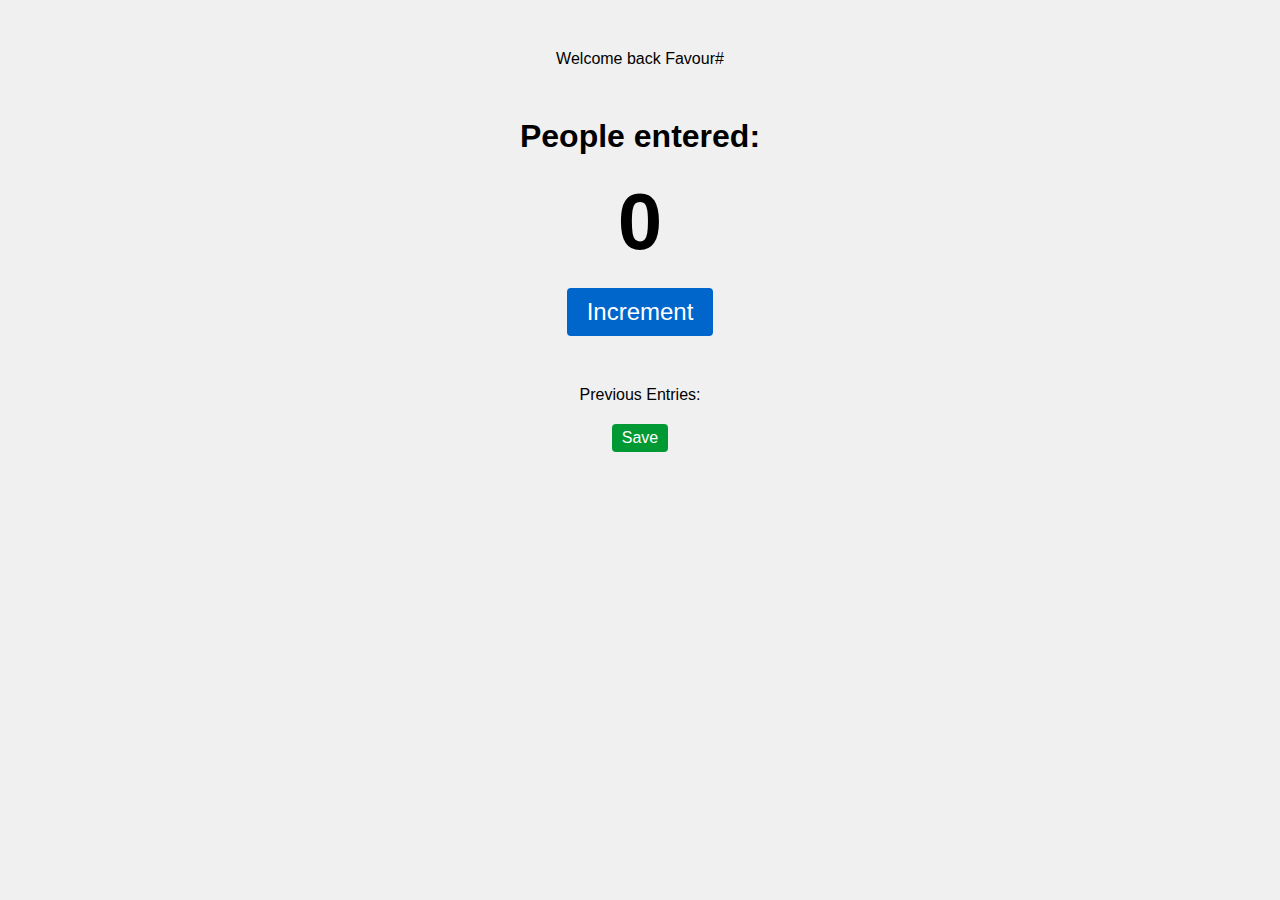
<file: index.html>
<html>
    <head>
        <link rel="stylesheet" href="index.css">
    </head>
    <body>
        <p id="welcome-el"></p>
        <h1>People entered:</h1>
        <h2 id='count-el'>0</h2>
        <button id="increment-btn" onclick="increment()">Increment</button>
        <script src='index.js'></script>
        <p id="save-el">Previous Entries: </p>
        <button id="save-btn" onclick="save()">Save</button>
    </body>
</html>
</file>
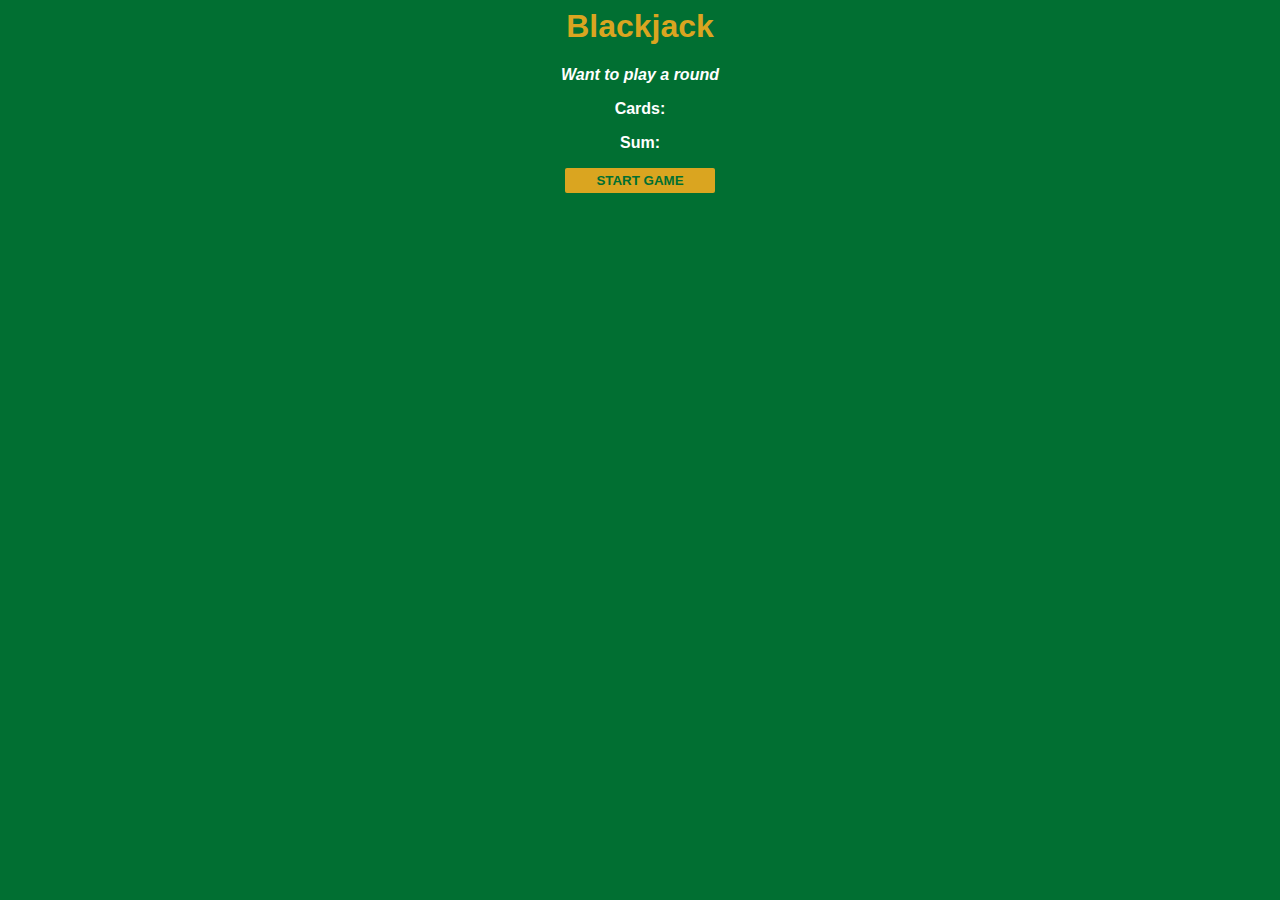
<file: blackjack.html>
<html>
    <head>
<link rel="stylesheet" href="blackjack.css">
    </head>
    <body>
        <h1>Blackjack</h1>
        <p id="message-el">Want to play a round</p>
        <p>Cards:</p>
        <p>Sum:</p>
        <button id="start-btn" onclick="start()">START GAME</button>
        <script src="blackjack.js"></script>
    </body>
</html>
</file>
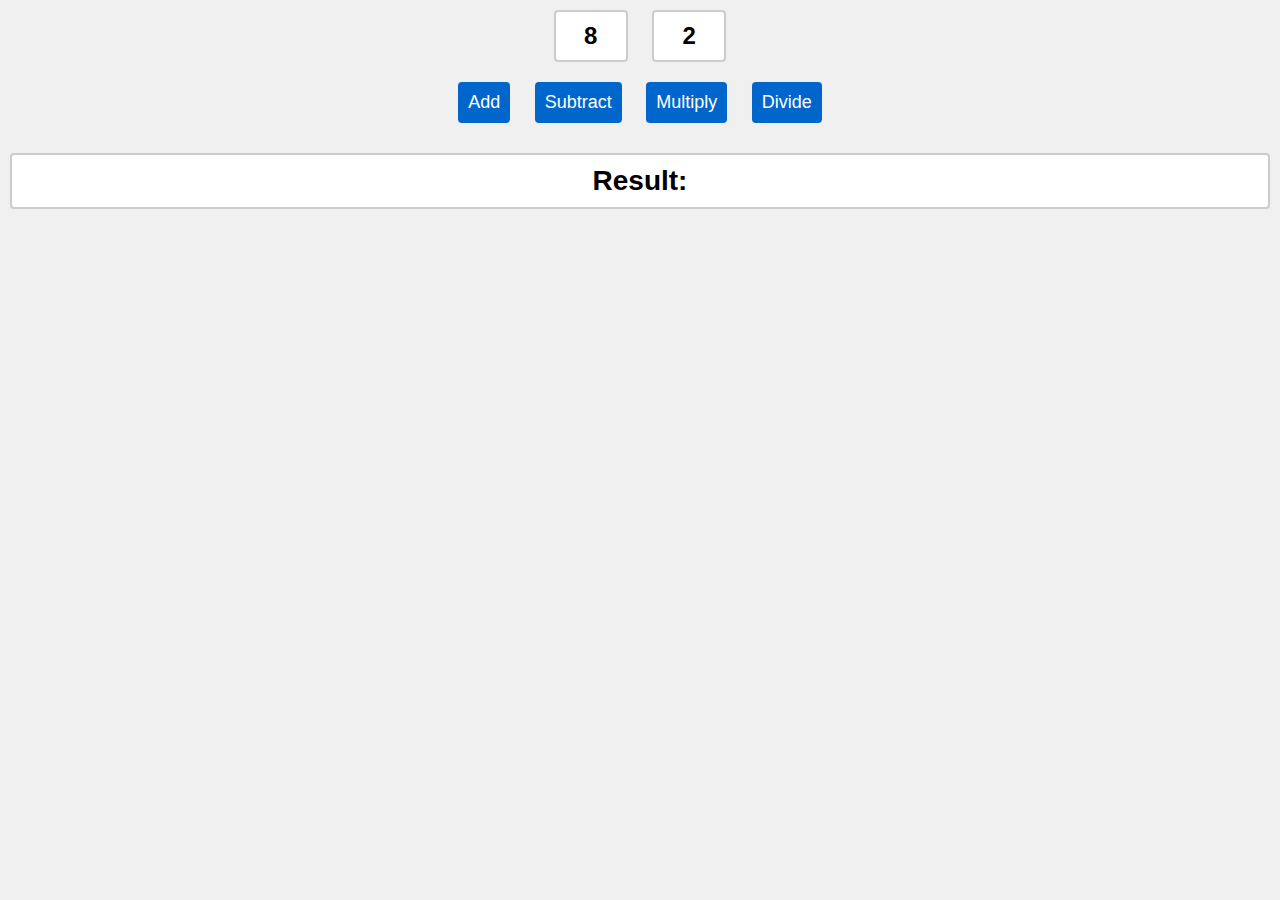
<file: fun.html>
<html>
    <head>
        <link rel="stylesheet" href="fun.css">
    </head>
    <body>
        <span id="num1-el"></span>
        <span id="num2-el"></span>
        <br>
        <button onclick="add()">Add</button>
        <button onclick="sub()">Subtract</button>
        <button onclick="mut()">Multiply</button>
        <button onclick="div()">Divide</button>
        <br>
        <span id="sum-el">Result: </span>
        <script src="fun.js"></script>
    </body>
</html>
</file>
<file: index.css>
body {
    font-family: Arial, sans-serif;
    background-color: #f0f0f0;
  }
  
  h1 {
    text-align: center;
    margin-top: 50px;
  }
  
  h2 {
    font-size: 80px;
    text-align: center;
    margin-top: 20px;
    margin-bottom: 20px;
  }
  
  #increment-btn {
    display: block;
    margin: 0 auto;
    font-size: 24px;
    padding: 10px 20px;
    background-color: #0066cc;
    color: #fff;
    border: none;
    border-radius: 4px;
    cursor: pointer;
  }
  
  #increment-btn:hover {
    background-color: #0059b3;
  }
  
  #save-btn {
    display: block;
    margin: 20px auto;
    font-size: 16px;
    padding: 5px 10px;
    background-color: #009933;
    color: #fff;
    border: none;
    border-radius: 4px;
    cursor: pointer;
  }
  
  #save-btn:hover {
    background-color: #00802b;
  }
  
  #welcome-el, #save-el {
    text-align: center;
    margin-top: 50px;
  }
</file>
<file: blackjack.css>
body{
    background-color: #016f32;
    font-family: 'Trebuchet MS', 'Lucida Sans Unicode', 'Lucida Grande', 'Lucida Sans', Arial, sans-serif;
    text-align: center;
    color: white;
    font-weight: bold;
}
h1{
    color: goldenrod;
}
#message-el {
    font-style: italic;
}
button{
    color: #016f32;
    width: 150px;
    background: goldenrod;
    padding-top: 5px;
    padding-bottom: 5px;
    font-weight: bold;
    border: none;
    border-radius: 2px;
}
</file>
<file: fun.css>
body {
    font-family: Arial, sans-serif;
    background-color: #f0f0f0;
    text-align: center;
    margin: 0;
    padding: 0;
  }
  
  span {
    font-size: 24px;
    font-weight: bold;
    padding: 10px;
    margin: 10px;
    display: inline-block;
    background-color: #fff;
    border: 2px solid #ccc;
    border-radius: 4px;
    min-width: 50px;
  }
  
  button {
    font-size: 18px;
    padding: 10px;
    margin: 10px;
    background-color: #0066cc;
    color: #fff;
    border: none;
    border-radius: 4px;
    cursor: pointer;
  }
  
  button:hover {
    background-color: #0059b3;
  }
  
  #sum-el {
    font-size: 28px;
    font-weight: bold;
    margin-top: 20px;
    display: block;
  }
</file>
